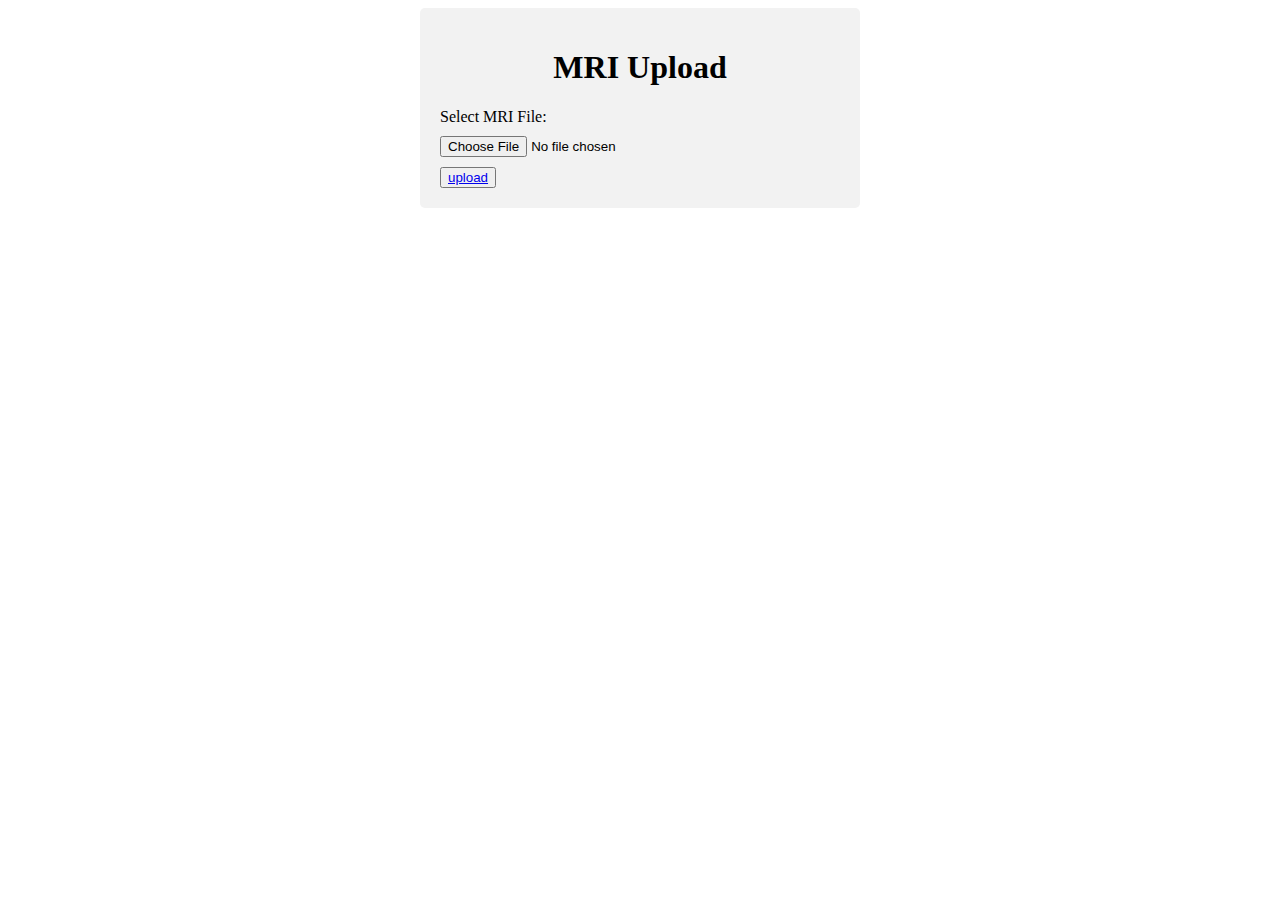
<file: index.html>
<!DOCTYPE html>
<html>
<head>
  <title>MRI Upload</title>
  <link rel="stylesheet" type="text/css" href="style.css">
</head>
<body>
  <div class="container">
    <h1>MRI Upload</h1>
    <form action="C:\Users\prakrur\Downloads\dementia\upload.html" method="POST" enctype="multipart/form-data"></form>
      <label for="file">Select MRI File:</label>
      <input type="file" name="file" id="file">
     <button><a href="C:\Users\prakrur\Downloads\dementia\upload.html">upload</a></button>
    </form>
  </div>
</body>
</html>
</file>
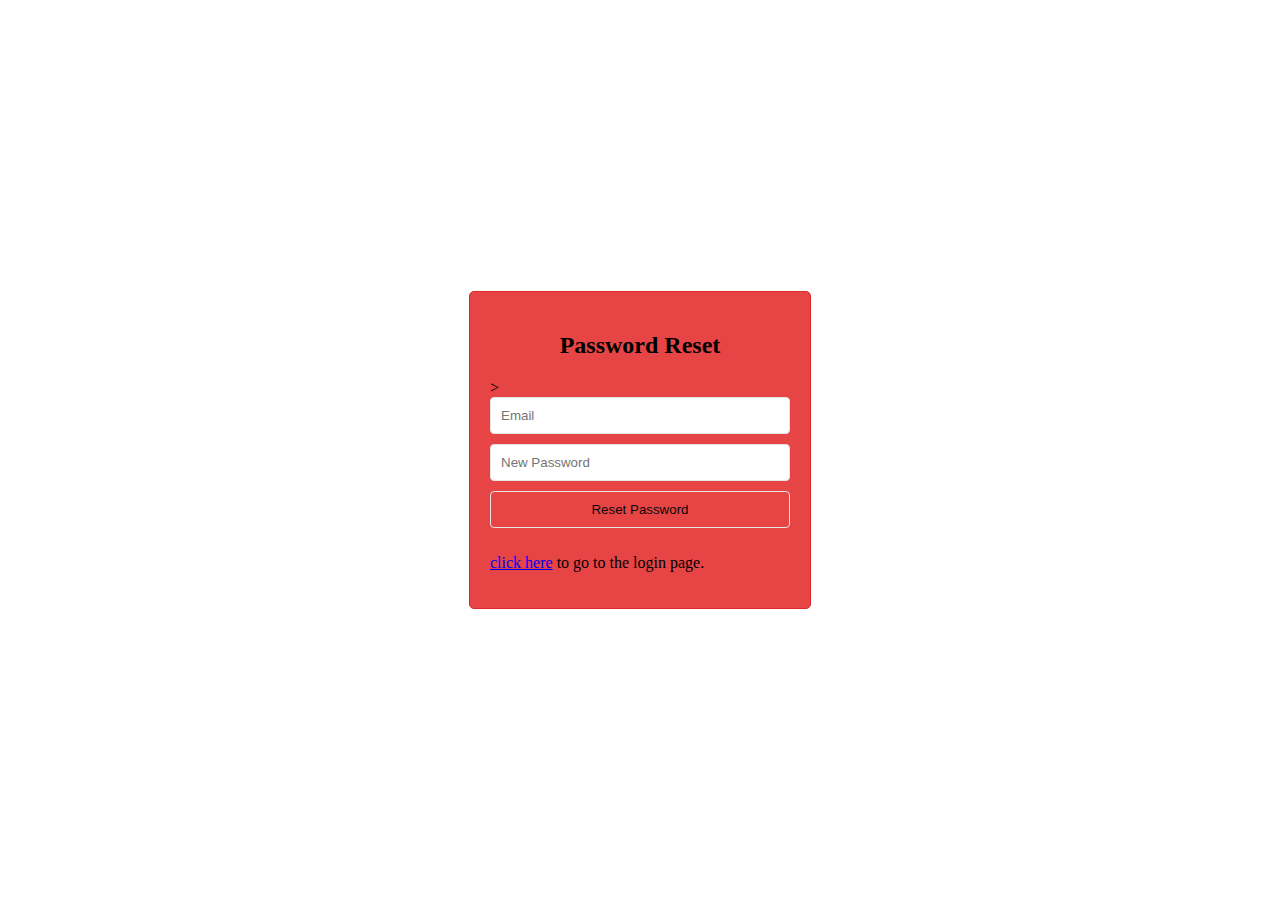
<file: Forgot_password.html>
<!DOCTYPE html>
<html>
<head>
    <style>
        body {
            display: flex;
            justify-content: center;
            align-items: center;
            height: 100vh;
            margin: 0;
        }

        .reset-form {
            width: 300px;
            padding: 20px;
            border: 1px solid #db2727;
            border-radius: 5px;
            background-color: #e00f0fc6;
        }

        .reset-form h2 {
            text-align: center;
        }

        .reset-form input[type="email"],
        .reset-form input[type="password"],
        .reset-form input[type="submit"] {
            width: 100%;
            padding: 10px;
            margin-bottom: 10px;
            border: 1px solid #e5e3e3;
            border-radius: 4px;
            box-sizing: border-box;
        }

        .reset-form input[type="submit"] {
            background-color: #08b80d00;
            color: rgb(9, 9, 9);
            cursor: pointer;
        }

        .reset-form input[type="submit"]:hover {
            background-color: #45a049;
        }
    </style>
    <script>
        function showMessage() {
            document.getElementById("successMessage").style.display = "block";
        }
    </script>
</head>
<body>
    <div id="successMessage" class="message" style="display: none;">
        Your new password has been successfully added!
    </div>
    <div class="reset-form">
        <h2>Password Reset</h2>
        <form id="resetForm" onsubmit="showMessage(); return false;"></formid>>
            <input type="email" placeholder="Email" required>
            <input type="password" placeholder="New Password" required>
            <input type="submit" value="Reset Password">
            <p> <a href="C:\Users\prakrur\Downloads\dementia\Login.html">click here</a> to go to the login page.</p>
        </form>
    </div>
</body>
</html>
</file>
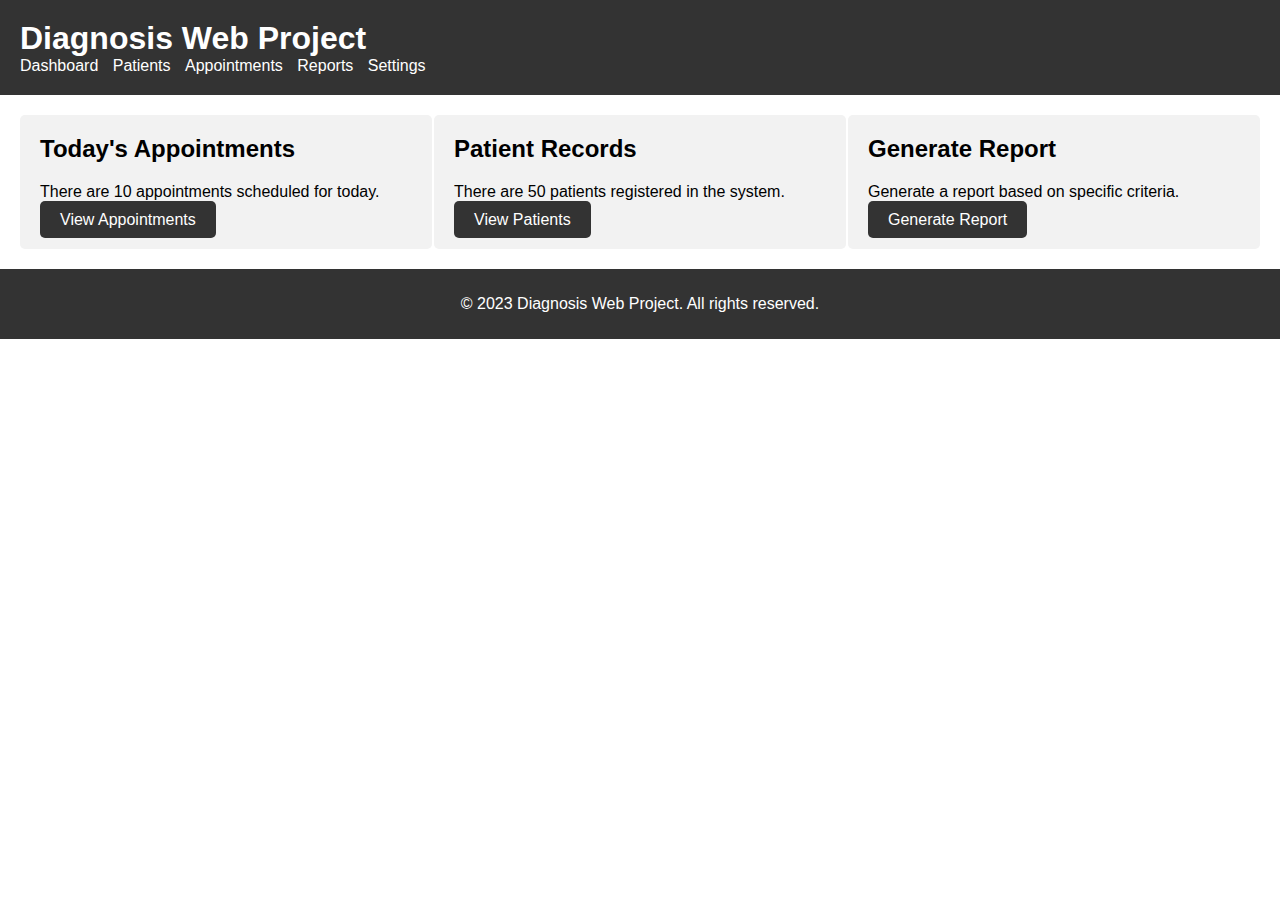
<file: Home.html>
<!DOCTYPE html>
<html>
<head>
  <title>Diagnosis Web Project Dashboard</title>
  <link rel="stylesheet" type="text/css" href="stylesss.css">
</head>
<body>
  <header>
    <h1>Diagnosis Web Project</h1>
    <nav>
      <ul>
        <li><a href="#">Dashboard</a></li>
        <li><a href="#">Patients</a></li>
        <li><a href="#">Appointments</a></li>
        <li><a href="#">Reports</a></li>
        <li><a href="#">Settings</a></li>
      </ul>
    </nav>
  </header>

  <section id="main">
    <div class="container">
      <div class="box">
        <h2>Today's Appointments</h2>
        <p>There are 10 appointments scheduled for today.</p>
        <a href="viewappointment.html" class="btn">View Appointments</a>
      </div>
      <div class="box">
        <h2>Patient Records</h2>
        <p>There are 50 patients registered in the system.</p>
        <a href="#" class="btn">View Patients</a>
      </div>
      <div class="box">
        <h2>Generate Report</h2>
        <p>Generate a report based on specific criteria.</p>
        <a href="#" class="btn">Generate Report</a>
      </div>
    </div>
  </section>

  <footer>
    <p>&copy; 2023 Diagnosis Web Project. All rights reserved.</p>
  </footer>
</body>
</html>
</file>
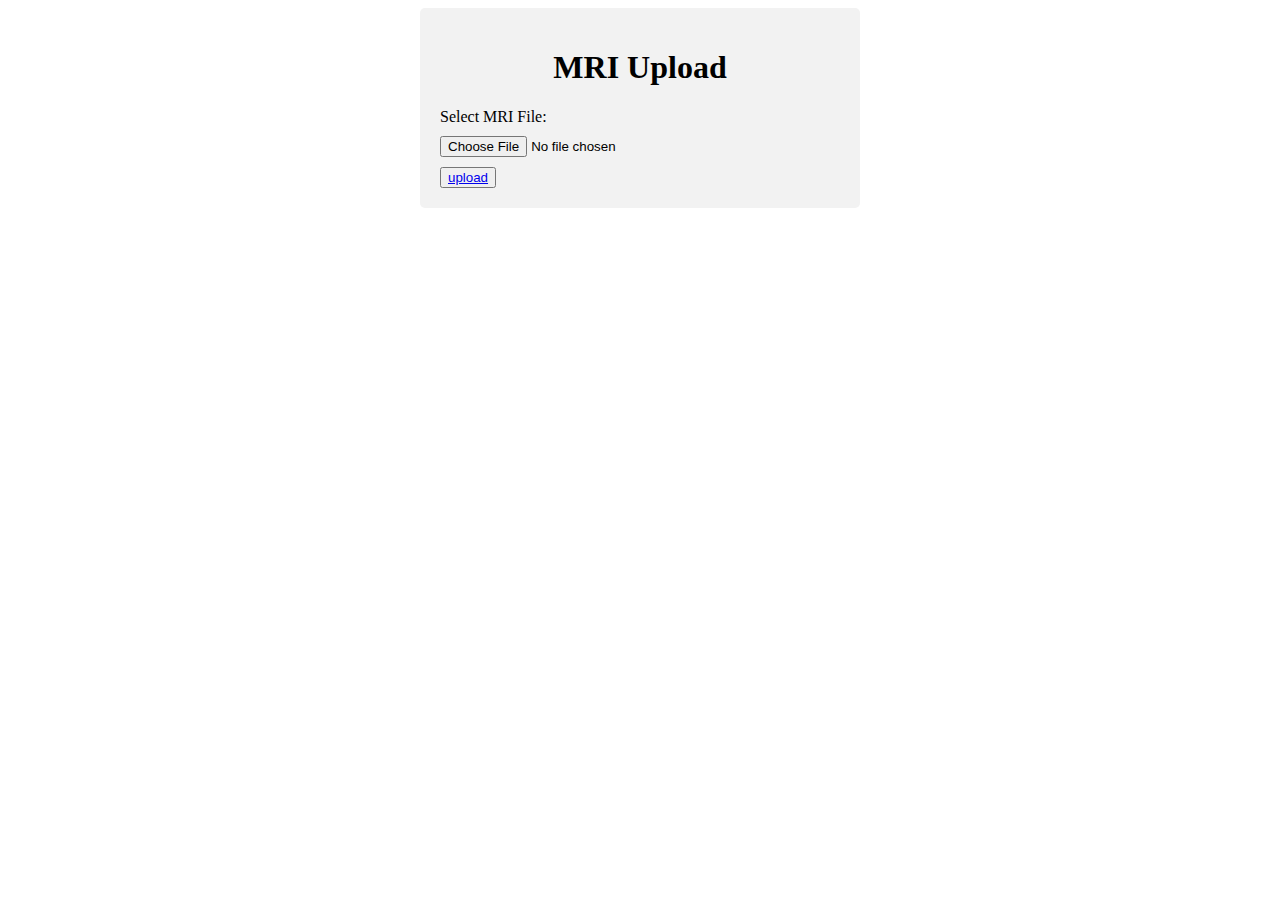
<file: indexx.html>
<!DOCTYPE html>
<html>
<head>
  <title>MRI Upload</title>
  <link rel="stylesheet" type="text/css" href="style.css">
</head>
<body>
  <div class="container">
    <h1>MRI Upload</h1>
    <form action="uploadd.html" method="POST" enctype="multipart/form-data"></form>
      <label for="file">Select MRI File:</label>
      <input type="file" name="file" id="file">
      <button><a href="C:\Users\prakrur\Downloads\dementia\uploadd.html">upload</a></button>
    </form>
  </div>
</body>
</html>
</file>
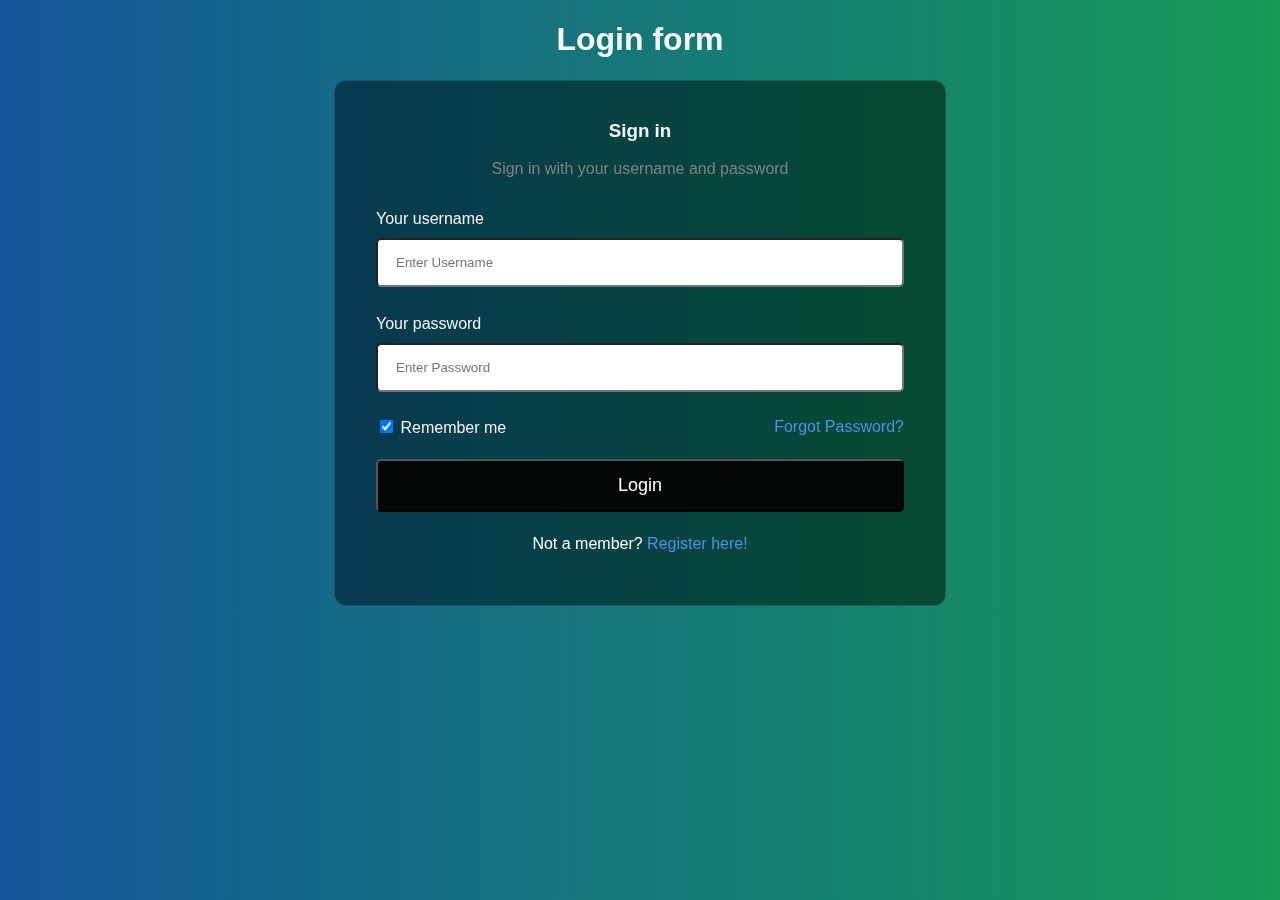
<file: Login.html>
<!DOCTYPE html>
<html lang="en">
<head>
    <meta charset="UTF-8">
    <meta http-equiv="X-UA-Compatible" content="IE=edge">
    <meta name="viewport" content="width=device-width, initial-scale=1.0">
    <title>Login page</title>
    <link rel="stylesheet" type="text/css" href="Lstyle.css">
</head>
<body>
    <h1>Login form</h1>
    <form action="C:\Users\prakrur\Downloads\dementia\edaa.html">
        <!-- Headings for the form -->
        <div class="headingsContainer">
            <h3>Sign in</h3>
            <p>Sign in with your username and password</p>
        </div>

        <!-- Main container for all inputs -->
        <div class="mainContainer">
            <!-- Username -->
            <label for="username">Your username</label>
            <input type="text" placeholder="Enter Username" name="username" required>

            <br><br>

            <!-- Password -->
            <label for="pswrd">Your password</label>
            <input type="password" placeholder="Enter Password" name="pswrd" required>

            <!-- sub container for the checkbox and forgot password link -->
            <div class="subcontainer">
                <label>
                  <input type="checkbox" checked="checked" name="remember"> Remember me
                </label>
                <p class="forgotpsd"> <a href="C:\Users\prakrur\Downloads\dementia\Forgot_password.html">Forgot Password?</a></p>
            </div>


            <!-- Submit button -->
            <button type="submit"> Login</button>
            
            <!-- Sign up link -->
            <p class="register">Not a member?  <a href="C:\Users\prakrur\Downloads\dementia\Register.html">Register here!</a></p>

        </div>

    </form>
</body>
</html>
</file>
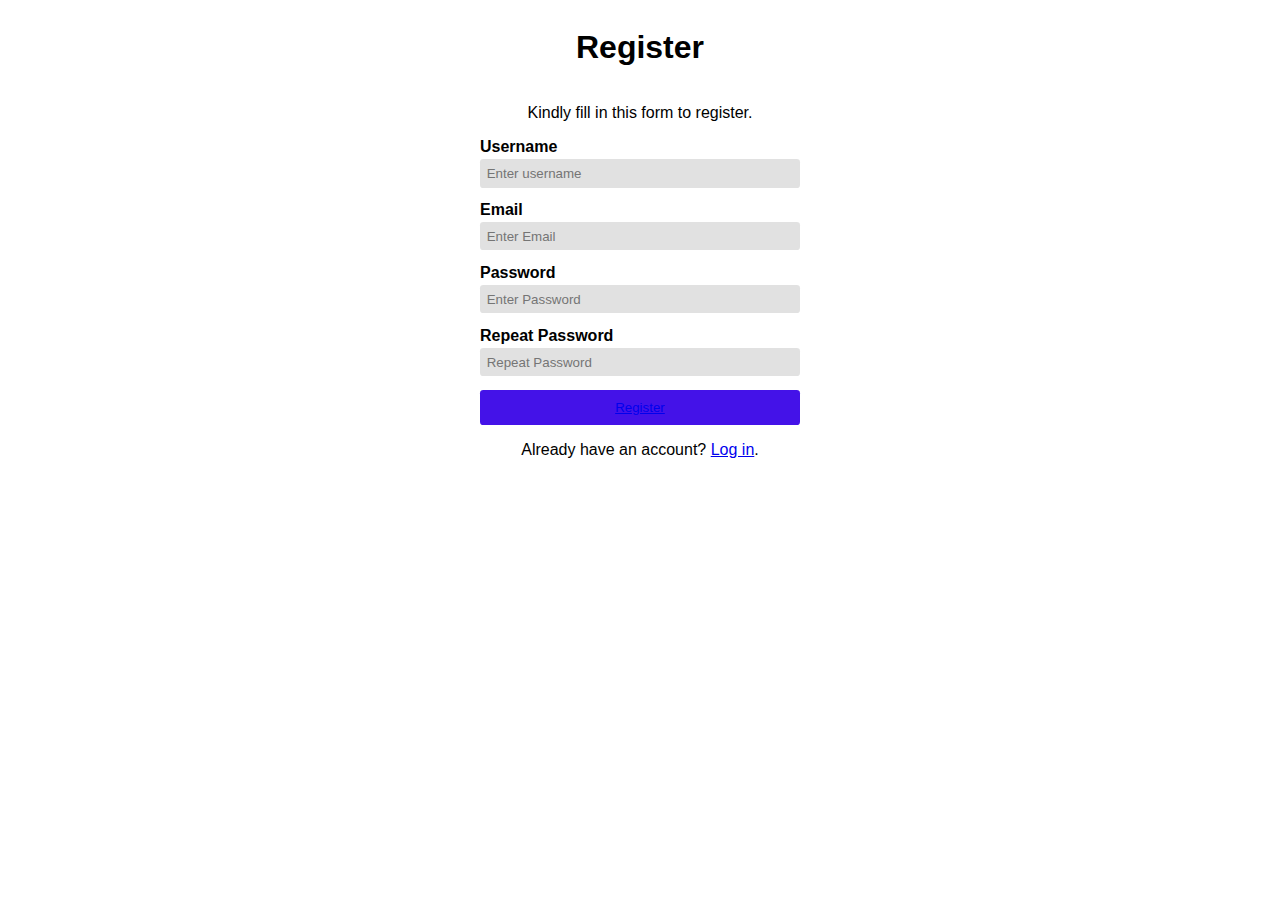
<file: Register.html>
<!DOCTYPE html>
<html lang="en">
  <head>
    <meta charset="UTF-8" />
    <meta http-equiv="X-UA-Compatible" content="IE=edge" />
    <meta name="viewport" content="width=device-width, initial-scale=1.0" />
    <link rel="stylesheet" href="./styles.css">
    <title>Register</title> <!--Change the text to "Register"-->
  </head>
  
  <body>
    <form>
        <!-- class named "container" is assigned to div -->
      <div class="container">
        <h1>Register</h1>
        <p>Kindly fill in this form to register.</p>
        <label for="username"><b>Username</b></label>
        <input
          type="text"
          placeholder="Enter username"
          name="username"
          id="username"
          required
        />

        <label for="email"><b>Email</b></label>
        <input
          type="text"
          placeholder="Enter Email"
          name="email"
          id="email"
          required
        />

        <label for="pwd"><b>Password</b></label>
        <input
          type="password"
          placeholder="Enter Password"
          name="pwd"
          id="pwd"
          required
        />

        <label for="pwd-repeat"><b>Repeat Password</b></label>
        <input
          type="password"
          placeholder="Repeat Password"
          name="pwd-repeat"
          id="pwd-repeat"
          required
        />

        <button type="submit" ><a href="C:\Users\prakrur\Downloads\dementia\indexs.html">Register</a></button>
      </div>

      <div>
        <p>Already have an account? <a href="C:\Users\prakrur\Downloads\dementia\Login.html">Log in</a>.</p>
      </div>
  </form>
  </body>
</html>
</file>
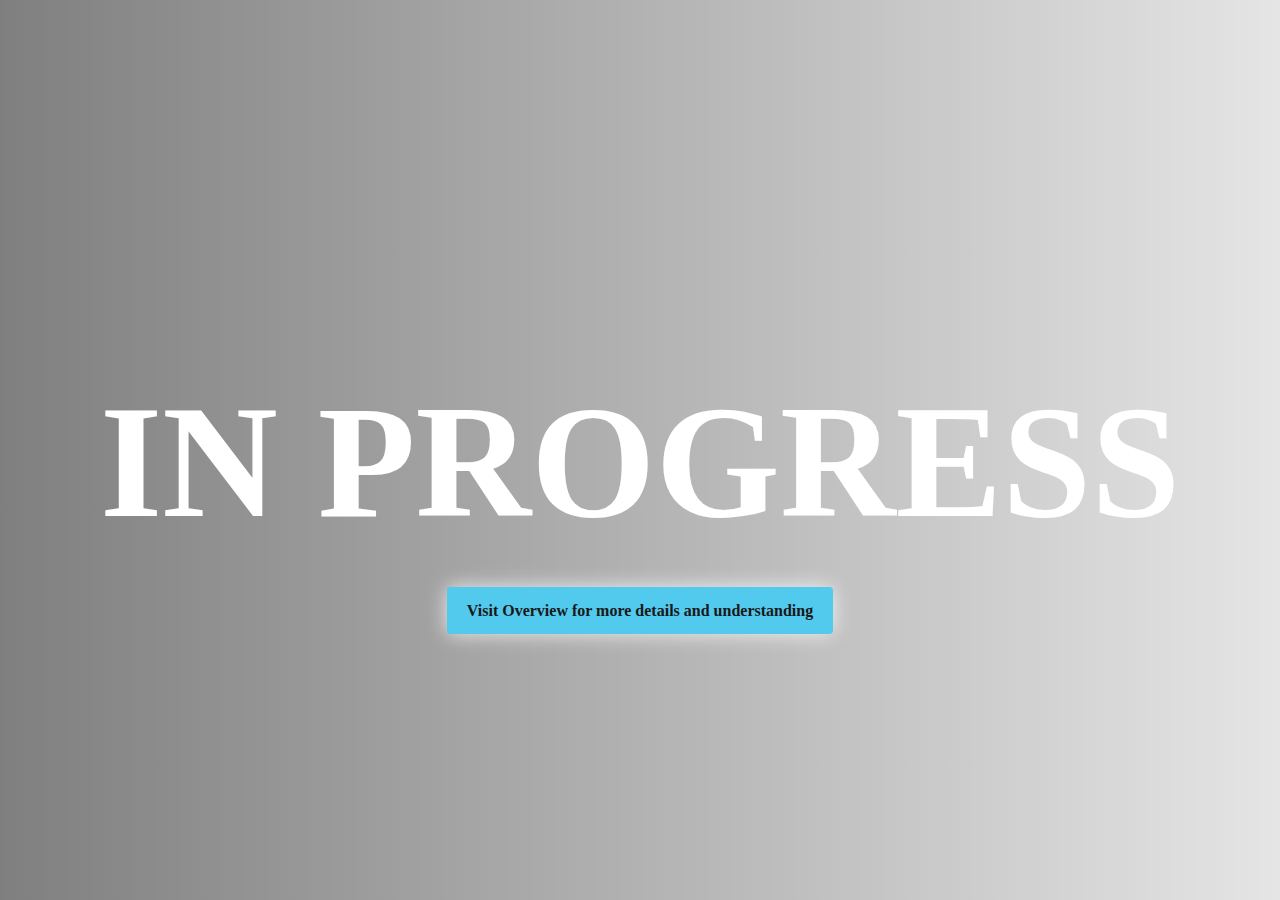
<file: result.html>
<!DOCTYPE html>
<html lang="en">

<head>
  <meta charset="UTF-8">
  <meta http-equiv="X-UA-Compatible" content="IE=edge">
  <meta name="viewport" content="width=device-width, initial-scale=1.0">
  <title>Await for the results!</title>
  <style>
    body {
      margin: 0;
      box-sizing: border-box;
    }

    .container {
      height: 100vh;
      display: flex;
      justify-content: center;
      align-items: center;
      flex-direction: column;
      background: linear-gradient(to right, rgba(0, 0, 0, .5), rgba(0, 0, 0, .1)), url('https://media.istockphoto.com/id/1314229916/photo/black-sand-dune-black-sand-beach-macro-photography-background-texture-wave-pattern-of-oceanic.jpg?b=1&s=170667a&w=0&k=20&c=wDxuZqU7ZVS8cOlxy-k37__RBF_UtHrZnKxhUg5sCMI=');
      background-size: cover;
      background-position: center;
      background-repeat: no-repeat;
    }

    h1 {
      font-size: 10rem;
      color: #fff;
      text-transform: uppercase;
      font-weight: 700;
      margin-bottom: 1rem;
    }

    h2 {
      font-size: 2rem;
      color: #fff;
      text-transform: uppercase;
      font-weight: 700;
      margin-bottom: 1rem;
    }

    p {
      font-size: 1.5rem;
      color: #fff;
      font-weight: 700;
      margin-bottom: 1rem;
    }

    a {
      padding: 15px 20px;
      background: #52caee;
      font-size: 1rem;
      text-decoration: none;
      color: #191818;
      border-radius: .25rem;
      box-shadow: 0 0 20px rgba(255, 255, 255, 0.808)
    }
  </style>
</head>

<body>
  <div class="container">
    <h1>In Progress</h1>
    
    <p><a href="C:\Users\prakrur\Downloads\dementia\edaa.html">Visit Overview for more details and understanding</a></p>
  </div>
</body>

</html>
</file>
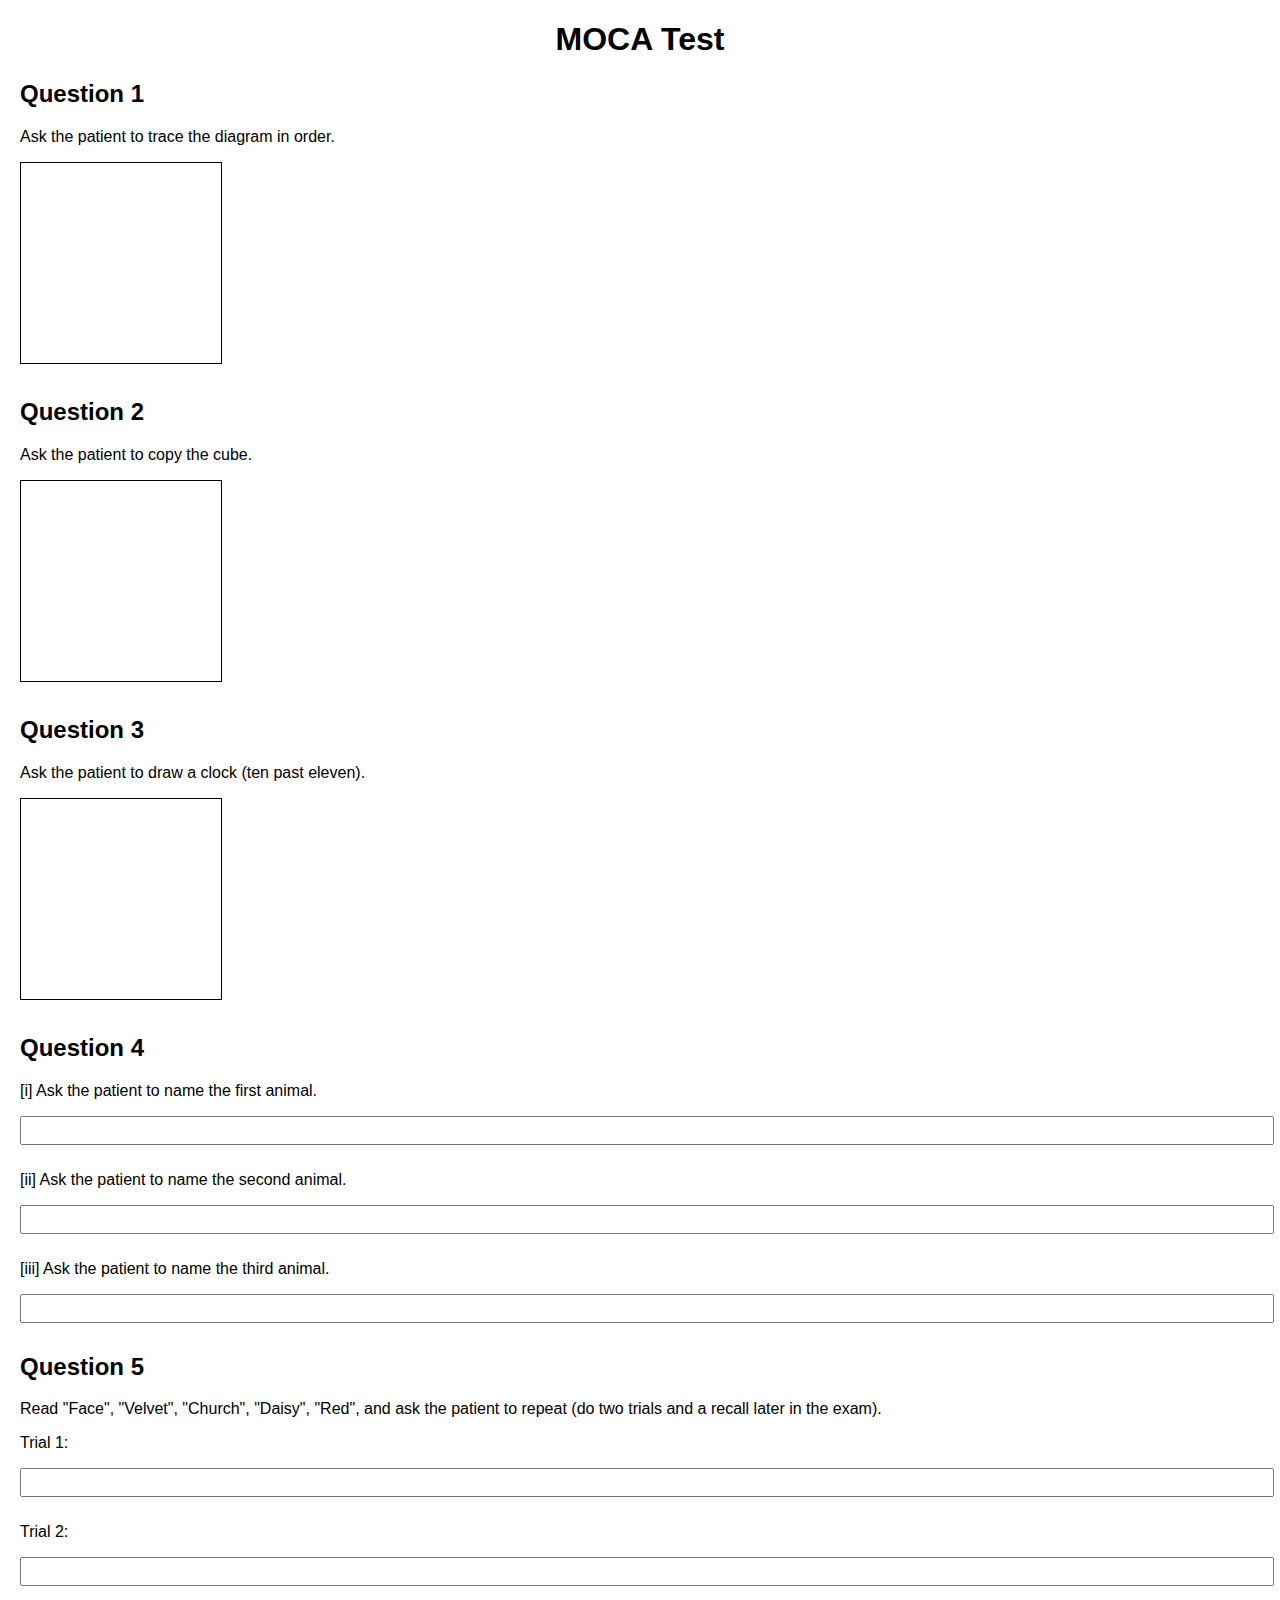
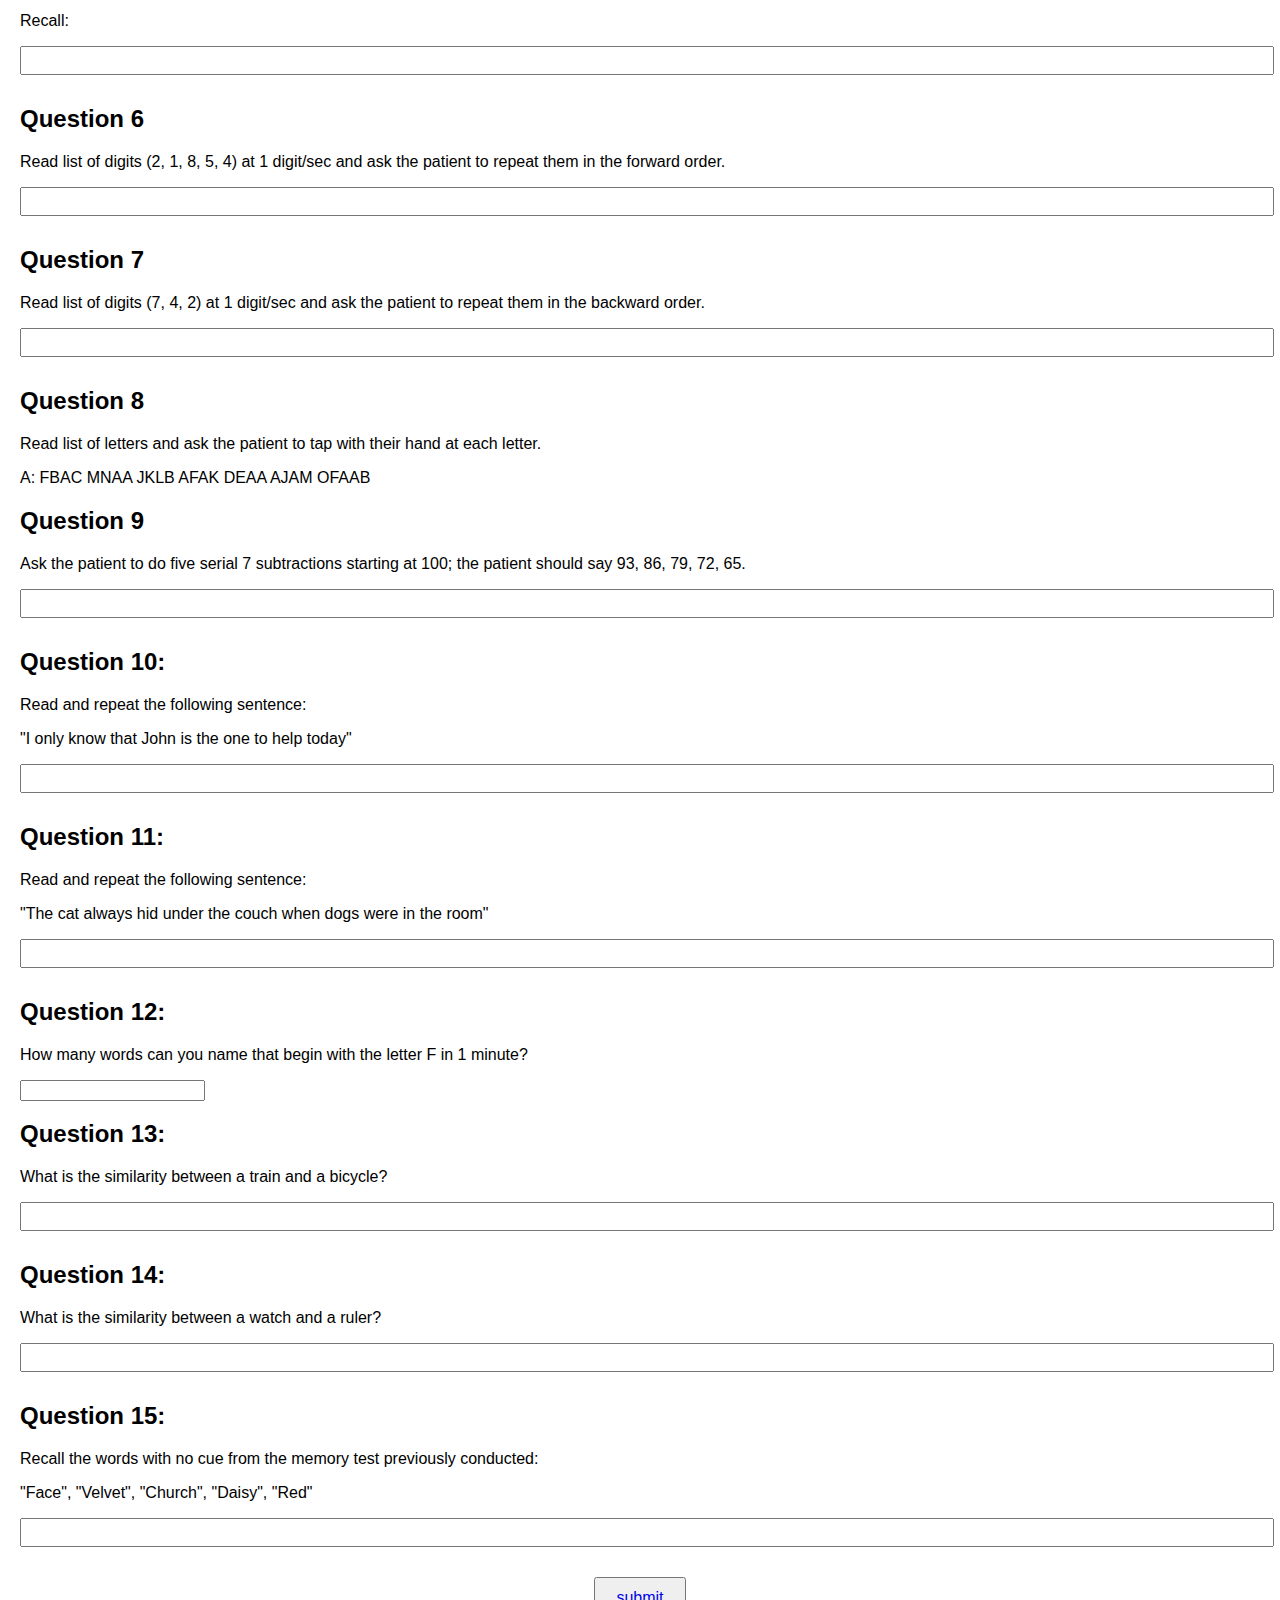
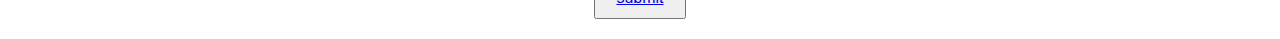
<file: test.html>
<!DOCTYPE html>
<html>
<head>
  <title>MOCA Test</title>
  <link rel="stylesheet" type="text/css" href="Tstyle.css">
</head>
<body>
  <h1>MOCA Test</h1>
  <div id="questions">
    <div id="question1" class="question">
      <h2>Question 1</h2>
      <p>Ask the patient to trace the diagram in order.</p>
      <canvas id="canvas1" width="200" height="200"></canvas>
    </div>

    <div id="question2" class="question">
      <h2>Question 2</h2>
      <p>Ask the patient to copy the cube.</p>
      <canvas id="canvas2" width="200" height="200"></canvas>
    </div>

    <div id="question3" class="question">
      <h2>Question 3</h2>
      <p>Ask the patient to draw a clock (ten past eleven).</p>
      <canvas id="canvas3" width="200" height="200"></canvas>
    </div>

    <div id="question4" class="question">
      <h2>Question 4</h2>
      <p>[i] Ask the patient to name the first animal.</p>
      <input type="text" id="animal1" />
      <p>[ii] Ask the patient to name the second animal.</p>
      <input type="text" id="animal2" />
      <p>[iii] Ask the patient to name the third animal.</p>
      <input type="text" id="animal3" />
    </div>

    <div id="question5" class="question">
      <h2>Question 5</h2>
      <p>Read "Face", "Velvet", "Church", "Daisy", "Red", and ask the patient to repeat (do two trials and a recall later in the exam).</p>
      <p>Trial 1:</p>
      <input type="text" id="trial1" />
      <p>Trial 2:</p>
      <input type="text" id="trial2" />
      <p>Recall:</p>
      <input type="text" id="recall" />
    </div>

    <div id="question6" class="question">
      <h2>Question 6</h2>
      <p>Read list of digits (2, 1, 8, 5, 4) at 1 digit/sec and ask the patient to repeat them in the forward order.</p>
      <input type="text" id="forwardDigits" />
    </div>

    <div id="question7" class="question">
      <h2>Question 7</h2>
      <p>Read list of digits (7, 4, 2) at 1 digit/sec and ask the patient to repeat them in the backward order.</p>
      <input type="text" id="backwardDigits" />
    </div>

    <div id="question8" class="question">
      <h2>Question 8</h2>
      <p>Read list of letters and ask the patient to tap with their hand at each letter.</p>
      <p>A: FBAC MNAA JKLB AFAK DEAA AJAM OFAAB</p>
    </div>

    <div id="question9" class="question">
      <h2>Question 9</h2>
      <p>Ask the patient to do five serial 7 subtractions starting at 100; the patient should say 93, 86, 79, 72, 65.</p>
      <input type="text" id="subtractionAnswer" />
    </div>

    <h2>Question 10:</h2>
            <p>Read and repeat the following sentence:</p>
            <p>"I only know that John is the one to help today"</p>
            <input type="text" id="question10" required>

            <h2>Question 11:</h2>
            <p>Read and repeat the following sentence:</p>
            <p>"The cat always hid under the couch when dogs were in the room"</p>
            <input type="text" id="question11" required>

            <h2>Question 12:</h2>
            <p>How many words can you name that begin with the letter F in 1 minute?</p>
            <input type="number" id="question12" min="0" required>

            <h2>Question 13:</h2>
            <p>What is the similarity between a train and a bicycle?</p>
            <input type="text" id="question13" required>

            <h2>Question 14:</h2>
            <p>What is the similarity between a watch and a ruler?</p>
            <input type="text" id="question14" required>

            <h2>Question 15:</h2>
            <p>Recall the words with no cue from the memory test previously conducted:</p>
            <p>"Face", "Velvet", "Church", "Daisy", "Red"</p>
            <input type="text" id="question15" required>

    <button id="submitBtn" onclick="validateAnswers()"><a href="C:\Users\prakrur\Downloads\dementia\result.html">submit</a></button>
  </div>

  <script src="Tscript.js"></script>
</body>
</html>
</file>
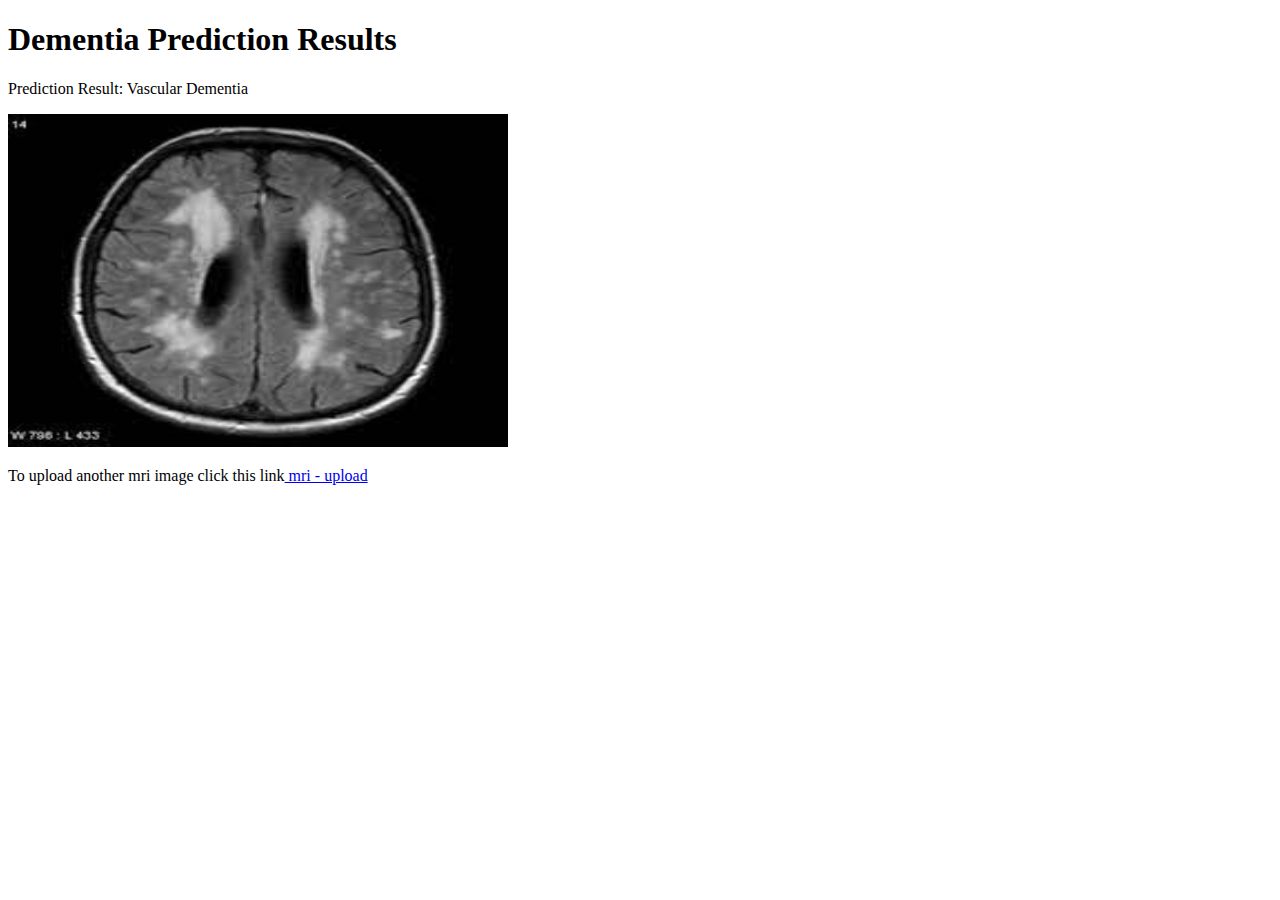
<file: upload.html>
<!DOCTYPE html>
<html>
<body>
    <h1>Dementia Prediction Results</h1>
<p>Prediction Result: Vascular Dementia</p>
<img src="dem1.jpg" alt="Trulli" width="500" height="333">
<p> To upload another mri image click this link<a href="C:\Users\prakrur\Downloads\dementia\indexx.html"> mri - upload</a></p>

</body>
</html>
</file>
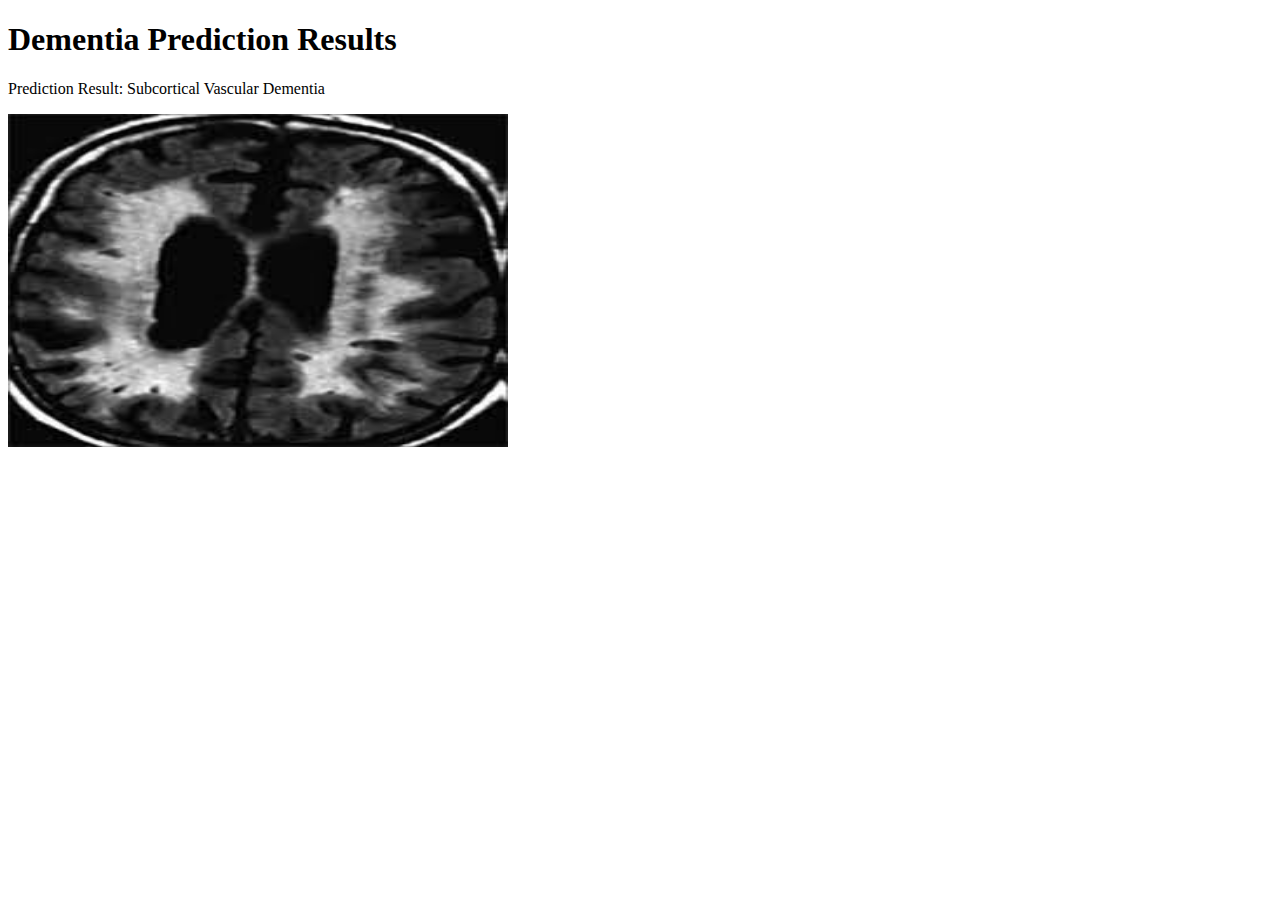
<file: uploadd.html>
<!DOCTYPE html>
<html>
<body>
    <h1>Dementia Prediction Results</h1>
<p>Prediction Result: Subcortical Vascular Dementia</p>
<img src="dem2.jpg" alt="Trulli" width="500" height="333">

</html>
</file>
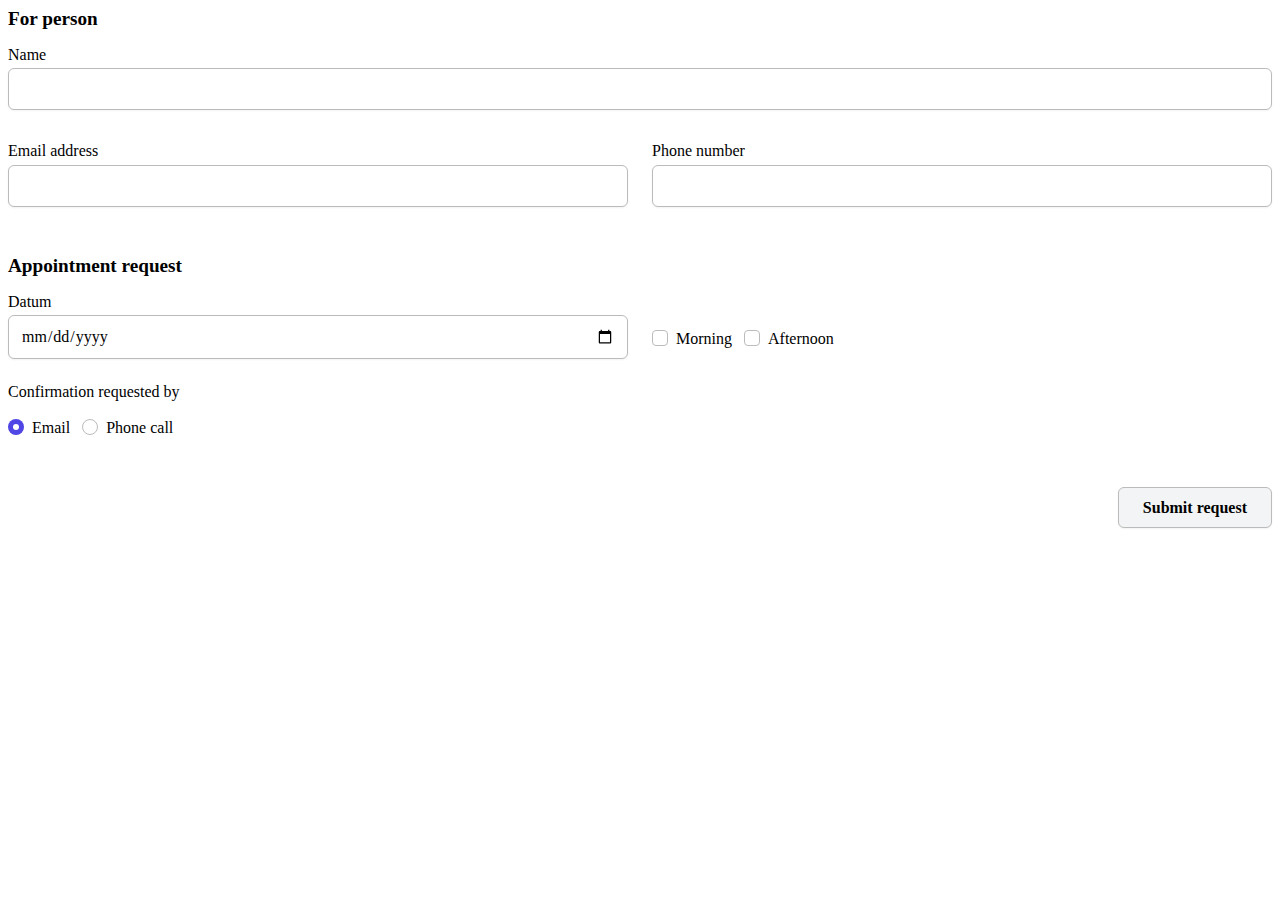
<file: viewappointment.html>
<!DOCTYPE html>
<html>
<head>
  <title>Diagnosis Web Project Dashboard</title>
  <link rel="stylesheet" type="text/css" href="viewstyle.css">
</head>
<body><form action="SEND ADDRESS" id="ft-form" method="POST" accept-charset="UTF-8">
    <fieldset>
      <legend>For person</legend>
      <label>
        Name
        <input type="text" name="name" required>
      </label>
      <div class="two-cols">
        <label>
          Email address
          <input type="email" name="email" required>
        </label>
        <label>
          Phone number
          <input type="tel" name="phone">
        </label>
      </div>
    </fieldset>
    <fieldset>
      <legend>Appointment request</legend>
      <div class="two-cols">
        <label>
          Datum
          <input type="date" name="Appointment request" required>
        </label>
        <div class="inline">
          <label>
            <input type="hidden" name="Morning desired" value="no">
            <input type="checkbox" name="Morning desired" value="yes">
            Morning
          </label>
          <label>
            <input type="hidden" name="Afternoon desired" value="no">
            <input type="checkbox" name="Afternoon desired" value="yes">
            Afternoon
          </label>
        </div>
      </div>
      <p>Confirmation requested by</p>
      <div class="inline">
        <label>
          <input type="radio" name="Confirmation requested by" value="email" checked>
          Email
        </label>
        <label>
          <input type="radio" name="Confirmation requested by" value="phone">
          Phone call
        </label>
      </div>
    </fieldset>
    <div class="btns">
      <input type="text" name="_gotcha" value="" style="display:none;">
      <input type="submit" value="Submit request">
    </div>
  </form>
</body>
</file>
<file: style.css>
.container {
    width: 400px;
    margin: 0 auto;
    padding: 20px;
    background-color: #f2f2f2;
    border-radius: 5px;
  }
  
  h1 {
    text-align: center;
  }
  
  form {
    margin-top: 20px;
  }
  
  label {
    display: block;
    margin-bottom: 10px;
  }
  
  input[type="file"] {
    display: block;
    margin-bottom: 10px;
  }
  
  input[type="submit"] {
    background-color: #4CAF50;
    color: white;
    padding: 10px 20px;
    border: none;
    border-radius: 4px;
    cursor: pointer;
  }
</file>
<file: stylesss.css>
body {
  font-family: Arial, sans-serif;
  margin: 0;
  padding: 0;
}

header {
  background-color: #333;
  color: #fff;
  padding: 20px;
}

header h1 {
  margin: 0;
}

nav ul {
  list-style-type: none;
  padding: 0;
  margin: 0;
}

nav ul li {
  display: inline;
  margin-right: 10px;
}

nav ul li a {
  color: #fff;
  text-decoration: none;
}

section#main {
  padding: 20px;
}

.container {
  display: flex;
  justify-content: space-between;
}

.box {
  background-color: #f2f2f2;
  border-radius: 5px;
  padding: 20px;
  flex-basis: 30%;
}

.box h2 {
  margin-top: 0;
}

.box p {
  margin-bottom: 10px;
}

.btn {
  background-color: #333;
  color: #fff;
  padding: 10px 20px;
  border-radius: 5px;
  text-decoration: none;
}

footer {
  background-color: #333;
  color: #fff;
  text-align: center;
  padding: 10px;
}
</file>
<file: Lstyle.css>
body 
{
  font-family:sans-serif; 
  background: -webkit-linear-gradient(to right, #155799, #159957);  
  background: linear-gradient(to right, #155799, #159957); 
  color:whitesmoke;
}


h1{
    text-align: center;
}


form{
    width:35rem;
    margin: auto;
    color:whitesmoke;
    backdrop-filter: blur(16px) saturate(180%);
    -webkit-backdrop-filter: blur(16px) saturate(180%);
    background-color: rgba(11, 15, 13, 0.582);
    border-radius: 12px;
    border: 1px solid rgba(255, 255, 255, 0.125);
    padding: 20px 25px;
}

input[type=text], input[type=password]{
    width: 100%;
    margin: 10px 0;
    border-radius: 5px;
    padding: 15px 18px;
    box-sizing: border-box;
  }

button {
    background-color: #030804;
    color: white;
    padding: 14px 20px;
    border-radius: 5px;
    margin: 7px 0;
    width: 100%;
    font-size: 18px;
  }

button:hover {
    opacity: 0.6;
    cursor: pointer;
}

.headingsContainer{
    text-align: center;
}

.headingsContainer p{
    color: gray;
}
.mainContainer{
    padding: 16px;
}


.subcontainer{
    display: flex;
    flex-direction: row;
    align-items: center;
    justify-content: space-between;
}

.subcontainer a{
    font-size: 16px;
    margin-bottom: 12px;
}

span.forgotpsd a {
    float: right;
    color: whitesmoke;
    padding-top: 16px;
  }

.forgotpsd a{
    color: rgb(74, 146, 235);
  }
  
.forgotpsd a:link{
    text-decoration: none;
  }

  .register{
    color: white;
    text-align: center;
  }
  
  .register a{
    color: rgb(74, 146, 235);
  }
  
  .register a:link{
    text-decoration: none;
  }

  /* Media queries for the responsiveness of the page */
  @media screen and (max-width: 600px) {
    form{
      width: 25rem;
    }
  }
  
  @media screen and (max-width: 400px) {
    form{
      width: 20rem;
    }
  }
</file>
<file: styles.css>
form{
    display: flex;
    flex-direction: column;
    align-items: center;
}

/* font family is added */
body {
    font-family: Arial, Helvetica, sans-serif;
  }
  
  form {
    display: flex;
    flex-direction: column;
    align-items: center;
  }
  
  .container {
    display: flex;
    flex-direction: column;
    width: 25vw;
  }
  
  h1, p {
    text-align: center;
  }
  
  /* desired spacing for input fields */
  input {
    margin: 0.25em 0em 1em 0em;
  }

  /* more styles added to beautify the input fields */
input {
    margin: 0.25em 0em 1em 0em;
    outline: none;
    padding: 0.5em;
    border: none;
    background-color: rgb(225, 225, 225);
    border-radius: 0.25em;
    color: black;
  }

  /* styles for button */
button {
    padding: 0.75em;
    border: none;
    outline: none;
    background-color: rgb(68, 18, 232);
    color: white;
    border-radius: 0.25em;
  }
  
  /* hover functionality for button */
  button:hover {
    cursor: pointer;
    background-color: rgb(41, 4, 164);
  }
</file>
<file: Tstyle.css>
body {
  font-family: Arial, sans-serif;
  margin: 20px;
}

h1 {
  text-align: center;
}

.question {
  margin-bottom: 20px;
}

canvas {
  border: 1px solid #000;
  margin-bottom: 10px;
}

input[type="text"] {
  width: 100%;
  padding: 5px;
  margin-bottom: 10px;
}

button {
  display: block;
  margin: 20px auto;
  padding: 10px 20px;
  font-size: 16px;
}
</file>
<file: viewstyle.css>
#ft-form {
    font-family: inherit;
    font-size: 100%;
    line-height: 1.15
  }
  #ft-form *,
  #ft-form ::after,
  #ft-form ::before {
    box-sizing: border-box
  }
  #ft-form input,
  #ft-form select,
  #ft-form textarea {
    font-family: inherit;
    font-size: 100%;
    line-height: 1.15;
    margin: 0
  }
  #ft-form select {
    text-transform: none
  }
  #ft-form [type=submit] {
    -webkit-appearance: button
  }
  #ft-form legend {
    padding: 0
  }
  #ft-form h2,
  #ft-form p {
    margin: 0
  }
  #ft-form fieldset {
    margin: 0;
    padding: 0
  }
  #ft-form html {
    font-family: ui-sans-serif,system-ui,-apple-system,BlinkMacSystemFont,"Segoe UI",Roboto,"Helvetica Neue",Arial,"Noto Sans",sans-serif,"Apple Color Emoji","Segoe UI Emoji","Segoe UI Symbol","Noto Color Emoji";
    line-height: 1.5
  }
  #ft-form body {
    font-family: inherit;
    line-height: inherit
  }
  #ft-form *,
  #ft-form ::after,
  #ft-form ::before {
    box-sizing: border-box;
    border-width: 0;
    border-style: solid;
    border-color: #e5e7eb
  }

  #ft-form textarea {
    resize: vertical
  }
  #ft-form input::-moz-placeholder,
  #ft-form textarea::-moz-placeholder {
    color: #9ca3af
  }
  #ft-form input:-ms-input-placeholder,
  #ft-form textarea:-ms-input-placeholder {
    color: #9ca3af
  }
  #ft-form input::placeholder,
  #ft-form textarea::placeholder {
    color: #9ca3af
  }
  #ft-form h2 {
    font-size: inherit;
    font-weight: inherit
  }
  #ft-form input,
  #ft-form select,
  #ft-form textarea {
    padding: 0;
    line-height: inherit;
    color: inherit
  }
  #ft-form [type=date],
  #ft-form [type=email],
  #ft-form [type=tel],
  #ft-form [type=text],
  #ft-form select,
  #ft-form textarea {
    -webkit-appearance: none;
    -moz-appearance: none;
    appearance: none;

background-image: url(https://cdn.wallpapersafari.com/22/48/q4fOrF.jpg);
    border-color: #6b7280;
    border-width: 1px;
    border-radius: 0;
    padding-top: .5rem;
    padding-right: .75rem;
    padding-bottom: .5rem;
    padding-left: .75rem;
    font-size: 1rem;
    line-height: 1.5rem
  }
  #ft-form [type=date]:focus,
  #ft-form [type=email]:focus,
  #ft-form [type=tel]:focus,
  #ft-form [type=text]:focus,
  #ft-form select:focus,
  #ft-form textarea:focus {
    outline: 2px solid transparent;
    outline-offset: 2px;
    box-shadow: 0 0 0 0 #fff, 0 0 0 3px rgba(199,210,254,.5), 0 0 #0000;
    border-color: #2563eb
  }
  #ft-form input::-moz-placeholder,
  #ft-form textarea::-moz-placeholder {
    color: #6b7280;
    opacity: 1
  }
  #ft-form input:-ms-input-placeholder,
  #ft-form textarea:-ms-input-placeholder {
    color: #6b7280;
    opacity: 1
  }333
  #ft-form input::placeholder,
  #ft-form textarea::placeholder {
    color: #6b7280;
    opacity: 1
  }
  #ft-form select {
    background-image: url("data:image/svg+xml,%3csvg xmlns='http://www.w3.org/2000/svg' fill='none' viewBox='0 0 20 20'%3e%3cpath stroke='%236b7280' stroke-linecap='round' stroke-linejoin='round' stroke-width='1.5' d='M6 8l4 4 4-4'/%3e%3c/svg%3e");
    background-position: right .5rem center;
    background-repeat: no-repeat;
    background-size: 1.5em 1.5em;
    padding-right: 2.5rem;
    -webkit-print-color-adjust: exact;
    color-adjust: exact
  }
  #ft-form [type=checkbox],
  #ft-form [type=radio] {
    -webkit-appearance: none;
    -moz-appearance: none;
    appearance: none;
    padding: 0;
    -webkit-print-color-adjust: exact;
    color-adjust: exact;
    display: inline-block;
    vertical-align: middle;
    background-origin: border-box;
    -webkit-user-select: none;
    -moz-user-select: none;
    -ms-user-select: none;
    user-select: none;
    flex-shrink: 0;
    height: 1rem;
    width: 1rem;
    color: #2563eb;
    background-color: #fff;
    border-color: #6b7280;
    border-width: 1px
  }
  #ft-form [type=checkbox] {
    border-radius: 0
  }
  #ft-form [type=radio] {
    border-radius: 100%
  }
  #ft-form [type=checkbox]:focus,
  #ft-form [type=radio]:focus {
    outline: 2px solid transparent;
    outline-offset: 2px;
    box-shadow: 0 0 0 0 #fff, 0 0 0 3px rgba(199,210,254,.5), 0 0 #0000;
  }
  #ft-form [type=checkbox]:checked,
  #ft-form [type=radio]:checked {
    border-color: transparent;
    background-color: currentColor;
    background-size: 100% 100%;
    background-position: center;
    background-repeat: no-repeat
  }
  #ft-form [type=checkbox]:checked {
    background-image: url("data:image/svg+xml,%3csvg viewBox='0 0 16 16' fill='white' xmlns='http://www.w3.org/2000/svg'%3e%3cpath d='M12.207 4.793a1 1 0 010 1.414l-5 5a1 1 0 01-1.414 0l-2-2a1 1 0 011.414-1.414L6.5 9.086l4.293-4.293a1 1 0 011.414 0z'/%3e%3c/svg%3e")
  }
  #ft-form [type=radio]:checked {
    background-image: url("data:image/svg+xml,%3csvg viewBox='0 0 16 16' fill='white' xmlns='http://www.w3.org/2000/svg'%3e%3ccircle cx='8' cy='8' r='3'/%3e%3c/svg%3e")
  }
  #ft-form [type=checkbox]:checked:focus,
  #ft-form [type=checkbox]:checked:hover,
  #ft-form [type=radio]:checked:focus,
  #ft-form [type=radio]:checked:hover {
    border-color: transparent;
    background-color: currentColor
  }
  #ft-form [type=checkbox]:indeterminate {
    background-image: url("data:image/svg+xml,%3csvg xmlns='http://www.w3.org/2000/svg' fill='none' viewBox='0 0 16 16'%3e%3cpath stroke='white' stroke-linecap='round' stroke-linejoin='round' stroke-width='2' d='M4 8h8'/%3e%3c/svg%3e");
    border-color: transparent;
    background-color: currentColor;
    background-size: 100% 100%;
    background-position: center;
    background-repeat: no-repeat
  }
  #ft-form [type=checkbox]:indeterminate:focus,
  #ft-form [type=checkbox]:indeterminate:hover {
    border-color: transparent;
    background-color: currentColor
  }
  #ft-form [type=file] {
    background: unset;
    border-color: inherit;
    border-width: 0;
    border-radius: 0;
    padding: 0;
    font-size: unset;
    line-height: inherit
  }
  #ft-form [type=file]:focus {
    outline: 1px auto -webkit-focus-ring-color
  }
  #ft-form fieldset {
    font-size: 100%;
    margin-top: 3rem;
    margin-bottom: 1.5rem
  }
  #ft-form fieldset:first-child {
    margin-top: 0
  }
  #ft-form fieldset > * {
    display: block;
    margin-bottom: 1.5rem
  }
  #ft-form fieldset > :last-child {
    margin-bottom: 0
  }
  #ft-form fieldset > .two-cols > * {
    display: block;
    margin-bottom: 1.5rem
  }
  #ft-form fieldset > .two-cols > :last-child {
    margin-bottom: 0
  }
  @media only screen and (min-width:640px) {
    #ft-form fieldset > .two-cols {
      display: flex;
      align-items: flex-end
    }
    #ft-form fieldset > .two-cols > * {
      display: block;
      margin-right: 1.5rem;
      margin-top: 0;
      margin-bottom: 0;
      flex: 1
    }
    #ft-form fieldset > .two-cols > :last-child {
      margin-right: 0
    }
  }
  #ft-form fieldset div > label {
    display: inline-flex;
    align-items: flex-start;
    margin-top: .5rem;
    width: 100%
  }
  #ft-form fieldset div > label:last-child {
    margin: .5rem 0 0 0
  }
  #ft-form fieldset div.inline {
    padding: .55rem 0 0;
    width: 100%
  }
  #ft-form fieldset div.inline > label {
    width: auto;
    margin-right: .5rem
  }
  #ft-form fieldset div.inline > label:last-child {
    margin-right: 0
  }
  #ft-form fieldset > .two-cols div.inline {
    padding: .55rem 0
  }
  #ft-form fieldset > legend {
    font-weight: 700;
    font-size: 120%;
    margin-bottom: 1rem
  }
  #ft-form fieldset > p {
    margin: 0
  }
  #ft-form [type=file] {
    -webkit-appearance: none;
    -moz-appearance: none;
    appearance: none;
    background-color: #fff;
    border-color: #6b7280;
    border-width: 1px;
    border-radius: 0;
    padding-top: .5rem;
    padding-right: .75rem;
    padding-bottom: .5rem;
    padding-left: .75rem;
    font-size: 1rem;
    line-height: 1.5rem
  }
  #ft-form [type=file]:focus {
    outline: 2px solid transparent;
    outline-offset: 2px;
    box-shadow: 0 0 0 0 #fff, 0 0 0 3px rgba(199,210,254,.5), 0 0 #0000;
    border-color: #2563eb
  }
  #ft-form [multiple],
  #ft-form [type=date],
  #ft-form [type=datetime-local],
  #ft-form [type=email],
  #ft-form [type=file],
  #ft-form [type=month],
  #ft-form [type=number],
  #ft-form [type=password],
  #ft-form [type=search],
  #ft-form [type=tel],
  #ft-form [type=text],
  #ft-form [type=time],
  #ft-form [type=url],
  #ft-form [type=week],
  #ft-form select,
  #ft-form textarea {
    border-radius: .375rem;
    margin-top: .25rem;
    box-shadow: 0 0 #0000,0 0 #0000,0 1px 2px 0 rgba(0,0,0,.05);
    border-color: #bbb;
    width: 100%
  }
  #ft-form [multiple] select,
  #ft-form [type=date] select,
  #ft-form [type=datetime-local] select,
  #ft-form [type=email] select,
  #ft-form [type=file] select,
  #ft-form [type=month] select,
  #ft-form [type=number] select,
  #ft-form [type=password] select,
  #ft-form [type=search] select,
  #ft-form [type=tel] select,
  #ft-form [type=text] select,
  #ft-form [type=time] select,
  #ft-form [type=url] select,
  #ft-form [type=week] select,
  #ft-form select select,
  #ft-form textarea select {
    padding-right: 2.5rem
  }
  #ft-form [multiple]:focus,
  #ft-form [type=date]:focus,
  #ft-form [type=datetime-local]:focus,
  #ft-form [type=email]:focus,
  #ft-form [type=file]:focus,
  #ft-form [type=month]:focus,
  #ft-form [type=number]:focus,
  #ft-form [type=password]:focus,
  #ft-form [type=search]:focus,
  #ft-form [type=tel]:focus,
  #ft-form [type=text]:focus,
  #ft-form [type=time]:focus,
  #ft-form [type=url]:focus,
  #ft-form [type=week]:focus,
  #ft-form select:focus,
  #ft-form textarea:focus {
    border-color: #bbb;
    box-shadow: 0 0 0 0 #fff,0 0 0 3px rgba(199,210,254,.5),0 0 #0000
  }
  #ft-form [type=checkbox],
  #ft-form [type=radio] {
    color: #4f46e5;
    box-shadow: none;
    border-radius: .25rem;
    border-color: #bbb;
    margin-right: .5rem
  }
  #ft-form [type=checkbox]:focus,
  #ft-form [type=radio]:focus {
    border-color: #bbb;
    box-shadow: 0 0 0 0 #fff,0 0 0 3px rgba(199,210,254,.5),0 0 #0000
  }
  #ft-form [type=radio] {
    border-radius: 100%
  }
  #ft-form .btns {
    text-align: right;
    margin-top: 3rem
  }
  #ft-form .btns > input[type=button],
  #ft-form .btns > input[type=reset],
  #ft-form .btns > input[type=submit] {
    display: inline-block;
    box-shadow: 0 0 #0000,0 0 #0000,0 1px 2px 0 rgba(0,0,0,.05);
    padding-left: 1.5rem;
    padding-right: 1.5rem;
    padding-top: .6rem;
    padding-bottom: .6rem;
    line-height: 1.25rem;
    border-width: 1px;
    border-radius: .375rem;
    border-color: #bbb;
    background-color: #fff;
    cursor: pointer;
    margin-left: .5rem;
    font-weight: 700
  }
  #ft-form .btns > input[type=button]:focus,
  #ft-form .btns > input[type=reset]:focus,
  #ft-form .btns > input[type=submit]:focus {
    outline: 2px solid transparent;
    outline-offset: 2px;
    border-color: #bbb;
    box-shadow: 0 0 0 2px #fff,0 0 0 4px rgba(199,210,254,.5),0 0 #0000
  }
  #ft-form .btns > input[type=submit] {
    background-color: #f3f4f5;
    transition: background-color .1s
  }
  #ft-form .btns > input[type=submit]:hover {
    background-color: #f8f9fa
  }
</file>
